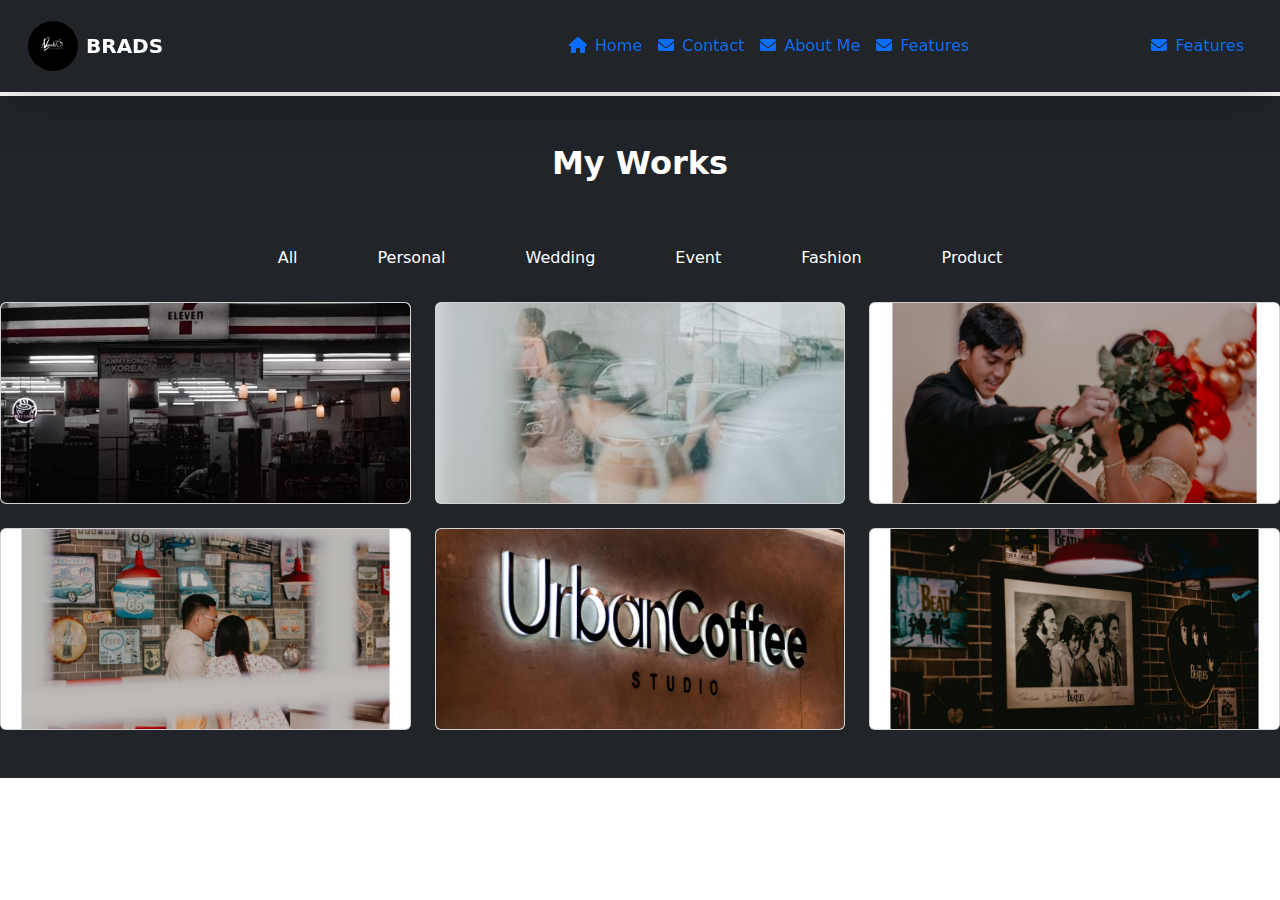
<file: index.html>
<!DOCTYPE html>
<html lang="en">

<head>
    <meta charset="UTF-8" />
    <meta http-equiv="X-UA-Compatible" content="IE=edge" />
    <meta name="viewport" content="width=device-width, initial-scale=1.0" />
    <title>BRADS Website</title>

    <link href="https://cdn.jsdelivr.net/npm/bootstrap@5.3.3/dist/css/bootstrap.min.css" rel="stylesheet">
    <link rel="stylesheet" href="https://cdnjs.cloudflare.com/ajax/libs/font-awesome/6.0.0/css/all.min.css" />
    <script src="https://cdn.jsdelivr.net/npm/bootstrap@5.3.3/dist/js/bootstrap.bundle.min.js"></script>
</head>

<body>
    <section id="home" class="py-5"> 
    <nav class="navbar navbar-expand-sm bg-dark navbar-dark p-3 fixed-top shadow-lg">
        <div class="container-fluid">
            <a class="navbar-brand d-flex align-items-center" href="index.html">
                <img src="brad1.jpg" width="50" height="50" class="rounded-pill me-2" alt="Logo" />
                <span class="fs-5 fw-bold">BRADS</span>
            </a>

            <button class="navbar-toggler" type="button" data-bs-toggle="collapse" data-bs-target="#navbarNav">
                <span class="navbar-toggler-icon"></span>
            </button>

            <div class="collapse navbar-collapse" id="navbarNav">
                <ul class="navbar-nav ms-auto">
                    <li class="nav-item">
                        <a class="nav-link text-primary" href="index.html">
                            <i class="fas fa-home me-2"></i>Home
                        </a>
                    </li>
                    <li class="nav-item">
                        <a class="nav-link text-primary" href="contact.html">
                            <i class="fas fa-envelope me-2"></i>Contact
                        </a>
                    </li>
                    <li class="nav-item">
                        <a class="nav-link text-primary" href="aboutme.html">
                            <i class="fas fa-envelope me-2"></i>About Me
                        </a>
                    </li>
                    <li class="nav-item">
                        <a class="nav-link text-primary" href="features.html">
                            <i class="fas fa-envelope me-2"></i>Features
                        </a>
                    </li>
                    li class="nav-item">
                        <a class="nav-link text-primary" href="weather.html">
                            <i class="fas fa-envelope me-2"></i>Features
                        </a>
                    </li>
                </ul>
    </nav>

    <section id="personal" class="py-5">
        <div class="background-image d-flex justify-content-center align-items-center text-white"
            style="background-image: url('brad1.jpg'); background: center">
        </div>
    </div>

    <section class="gallery bg-dark py-5" id="works">
        <div class="text-center mb-5">
            <h2 class="fs-2 fw-bold text-white position-relative d-inline-block">
                My Works
        </h2>
        </div>
        <div class="container">
                <ul class="list-unstyled d-flex justify-content-center mb-4">
                    <li class="mx-3 py-2 px-4 text-white rounded-3 cursor-pointer hover-bg-danger" onclick="window.location.href='https://www.facebook.com/brdfrdsmsn/'" data-filter="*">All</li>
                    <li class="mx-3 py-2 px-4 text-white rounded-3 cursor-pointer hover-bg-danger" onclick="window.location.href='https://www.facebook.com/@Itsmefordy'" data-filter=".personal">Personal</li>
                    <li class="mx-3 py-2 px-4 text-white rounded-3 cursor-pointer hover-bg-danger" onclick="window.location.href='https://www.facebook.com/media/set/?set=a.673501261448818&type=3'" data-filter=".wedding">Wedding</li>
                    <li class="mx-3 py-2 px-4 text-white rounded-3 cursor-pointer hover-bg-danger" onclick="window.location.href='https://www.facebook.com/media/set/?set=a.862327719232837&type=3'" data-filter=".event">Event</li>
                    <li class="mx-3 py-2 px-4 text-white rounded-3 cursor-pointer hover-bg-danger" onclick="window.location.href='https://www.facebook.com/brdfrdsmsn/posts/pfbid0Cmbya32aCwqesDWib9PLayHchuzi6TNkm18Znprh3DvZxKx6YU1UQAsx4HuP8eukl'" data-filter=".fashion">Fashion</li>
                    <li class="mx-3 py-2 px-4 text-white rounded-3 cursor-pointer hover-bg-danger" onclick="window.location.href='https://www.facebook.com/brdfrdsmsn/posts/pfbid02QU8EuDwGaHm6RdeCXHPM7b1tK7Z75Vaz4ViSzeZVQPmUkeVL3pBSHq5fEhNLftbjl'" data-filter=".product">Product</li>
                </ul>
            </div>
            
          
                <div class="row row-cols-1 row-cols-md-2 row-cols-lg-3 g-4">
                    <div class="col">
                        <div class="card h-100 overflow-hidden">
                            <img src="br1.jpg" class="card-img-top" alt="image 1" style="object-fit: cover; height: 200px;">
                        </div>
                    </div>
                    <div class="col">
                        <div class="card h-100 overflow-hidden">
                            <img src="br2.jpg" class="card-img-top" alt="image 2" style="object-fit: cover; height: 200px;">
                        </div>
                    </div>
                    <div class="col">
                        <div class="card h-100 overflow-hidden">
                            <img src="br3.jpg" class="card-img-top" alt="image 3" style="object-fit: cover; height: 200px;">
                        </div>
                    </div>
                    <div class="col">
                        <div class="card h-100 overflow-hidden">
                            <img src="br6.jpg" class="card-img-top" alt="image 4" style="object-fit: cover; height: 200px;">
                        </div>
                    </div>
                    <div class="col">
                        <div class="card h-100 overflow-hidden">
                            <img src="br5.jpg" class="card-img-top" alt="image 5" style="object-fit: cover; height: 200px;">
                        </div>
                    </div>
                    <div class="col">
                        <div class="card h-100 overflow-hidden">
                            <img src="br7.jpg" class="card-img-top" alt="image 4" style="object-fit: cover; height: 200px;">
                        </div>
                    </div>
    
                </div>
            </div>
        </section>

</body>

</html>
</file>
